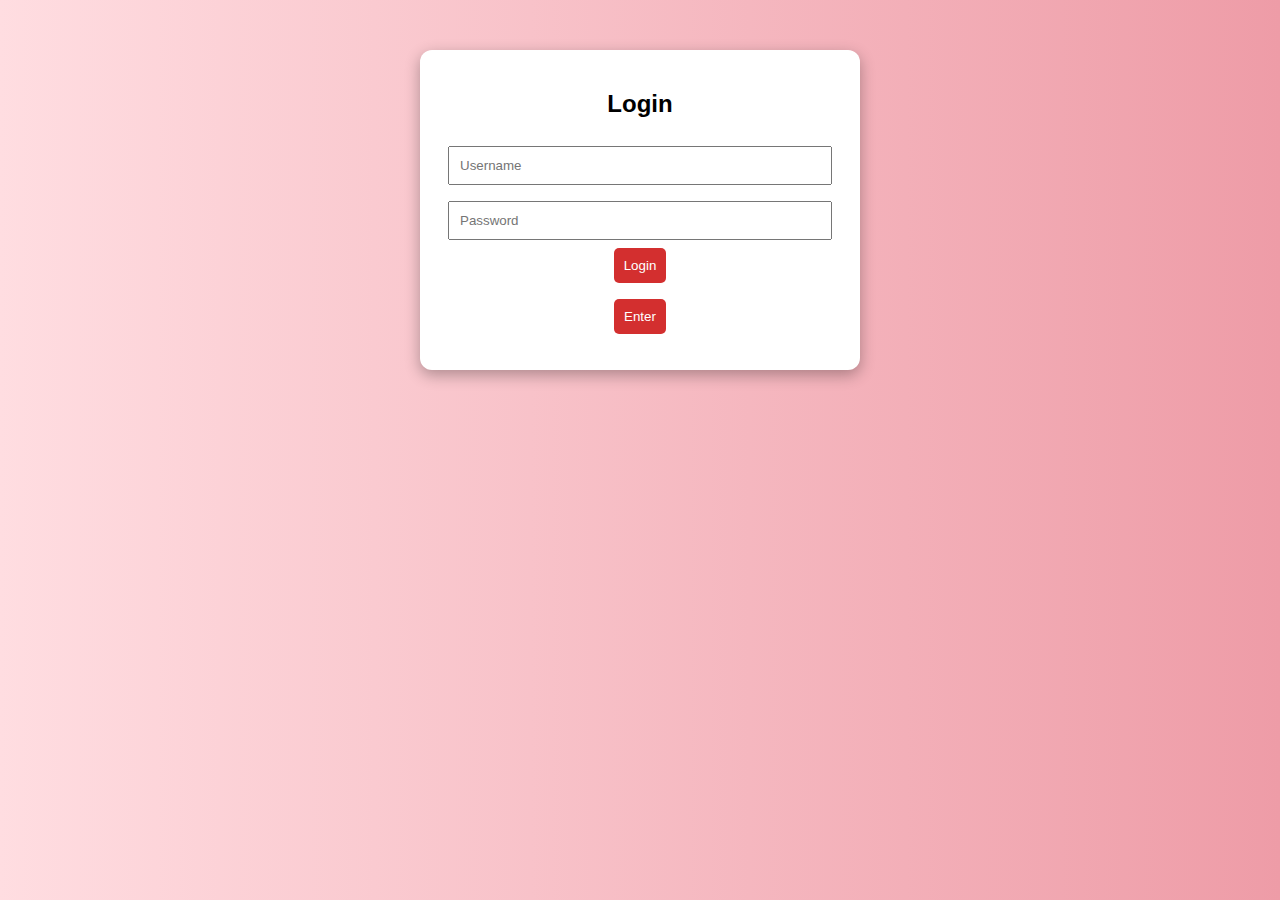
<file: index.html>
<!DOCTYPE html>
<html>
<head>
  <title>Login - Scam Awareness</title>
  <link rel="stylesheet" href="stylesheet.css">
</head>
<body class="center">
 <div class="container">
  <h2>Login</h2>
  <input type="text" placeholder="Username">
  <input type="password" placeholder="Password">
  <button onclick="alert('Login Successful')">Login</button>
 <p><a href="home page.html"><button>Enter</button></a></p> 
 </div>
  <script src="script.js"></script>
</body>

</html>
</file>
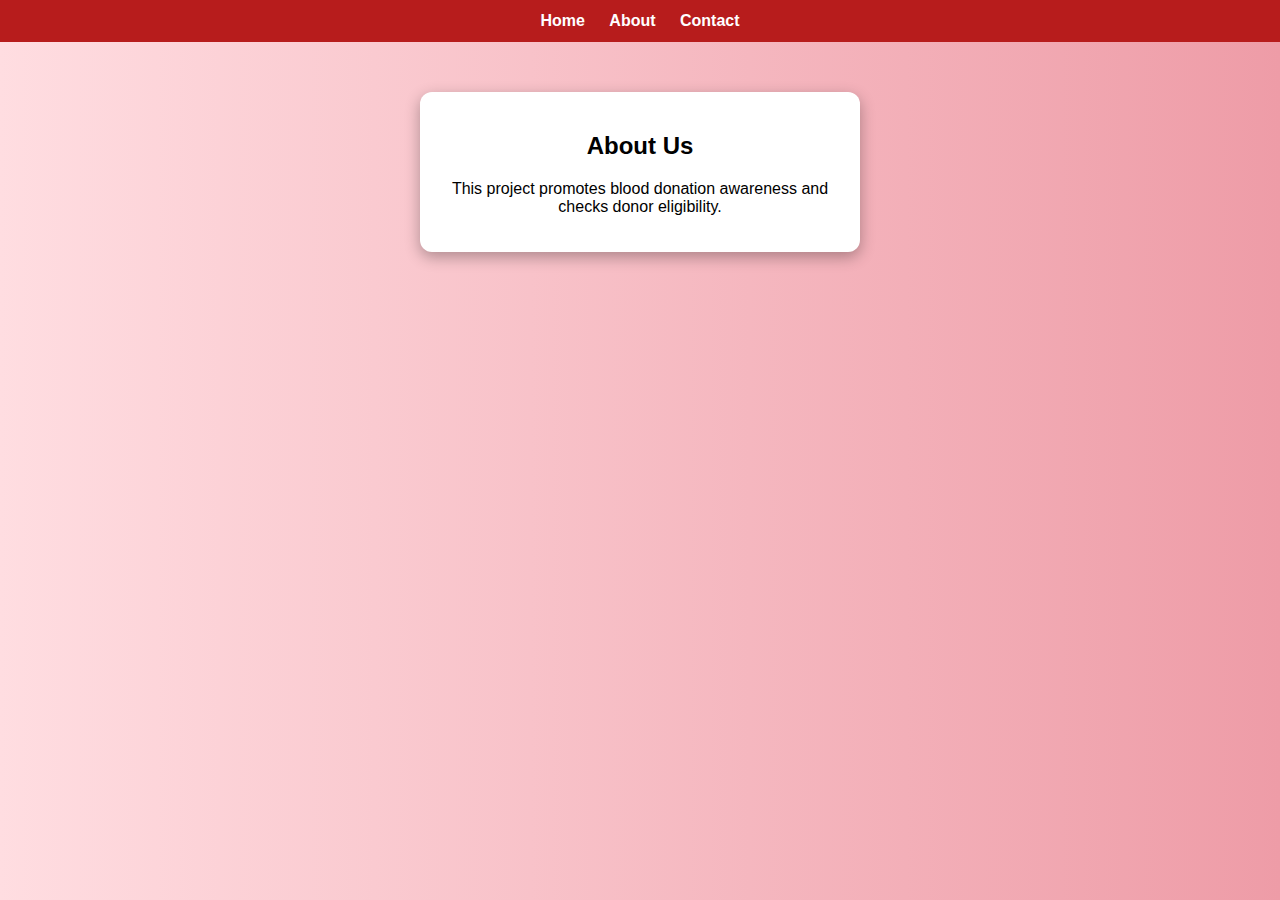
<file: about page.html>
<!DOCTYPE html>
<html>
<head>
  <title>About Us</title>
  <link rel="stylesheet" href="style.css">
</head>
<body>
  <nav>
    <a href="home page.html">Home</a>
  <a href="about page.html">About</a>
  <a href="contact page.html">Contact</a>
  </nav>
 <div class="container">
  <h2>About Us</h2>
  <p>This project promotes blood donation awareness and checks donor eligibility.</p>
</div>
</body>

</html>
</file>
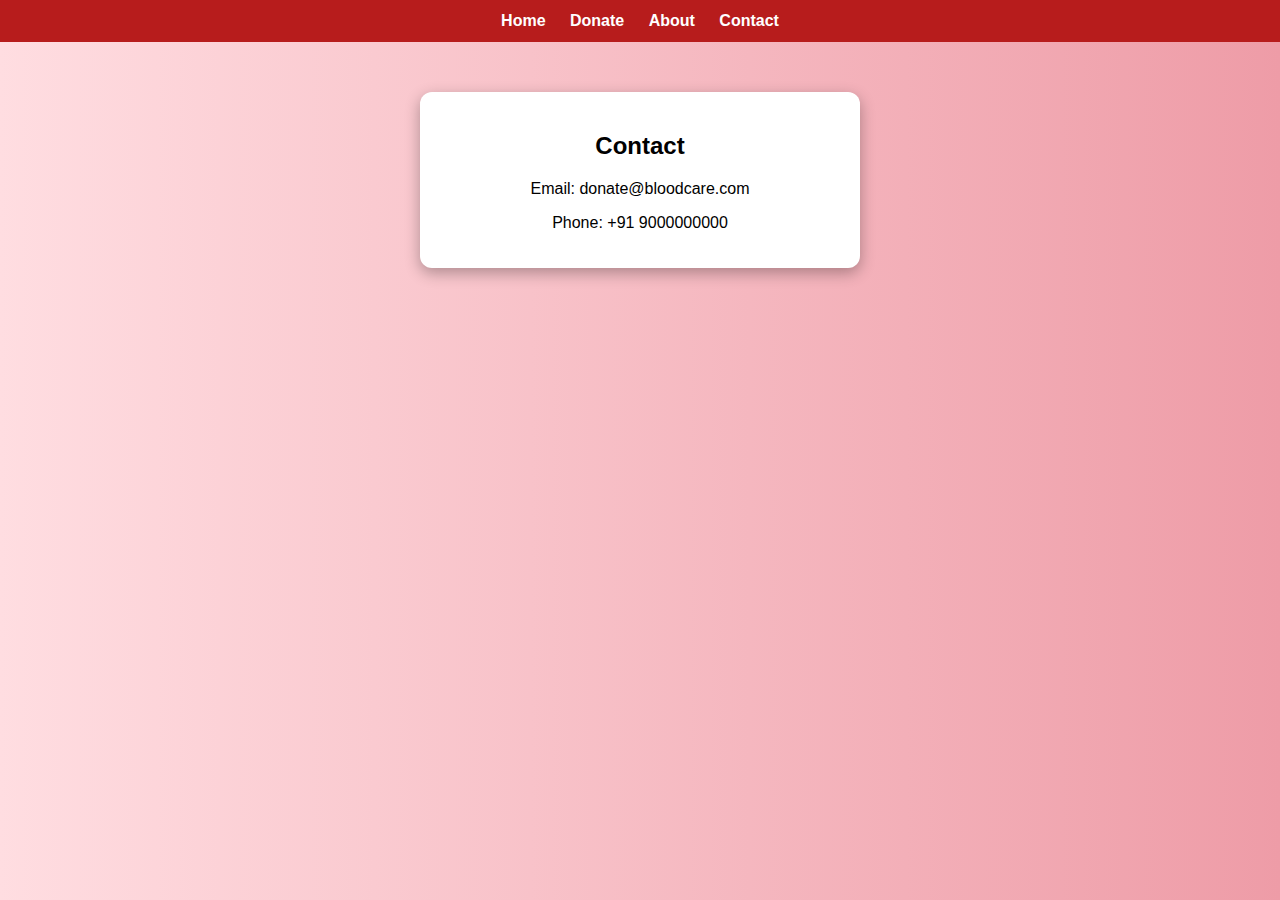
<file: contact page.html>
<!DOCTYPE html>
<html>
<head>
  <title>Contact</title>
  <link rel="stylesheet" href="stylesheet.css">
</head>
<body>
  <nav>
    <a href="home page.html">Home</a>
  <a href="donate page.html">Donate</a>
  <a href="about page.html">About</a>
  <a href="contact page.html">Contact</a>
  
  </nav>
  <div class="container">
  <h2>Contact</h2>
  <p>Email: donate@bloodcare.com</p>
  <p>Phone: +91 9000000000</p>
</div>
</body>

</html>
</file>
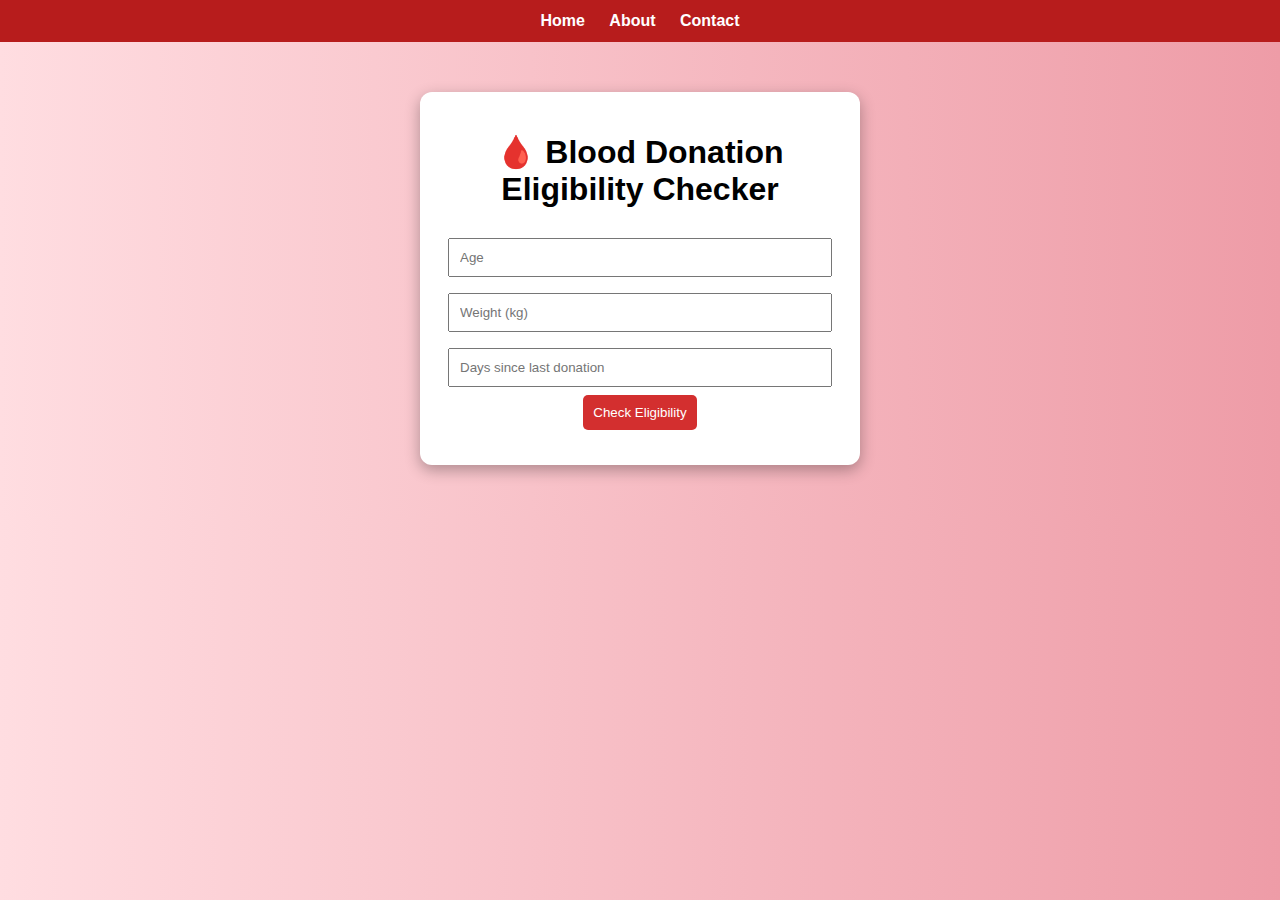
<file: home page.html>
<!DOCTYPE html>
<html>
<head>
  <title>Blood Donation Portal</title>
  <link rel="stylesheet" href="style.css">
</head>
<body>

<nav>
  <a href="home page.html">Home</a>
  <a href="about page.html">About</a>
  <a href="contact page.html">Contact</a>
</nav>

<div class="container">
  <h1>🩸 Blood Donation Eligibility Checker</h1>

  <input type="number" id="age" placeholder="Age">
  <input type="number" id="weight" placeholder="Weight (kg)">
  <input type="number" id="days" placeholder="Days since last donation">

  <button onclick="checkEligibility()">Check Eligibility</button>

  <div id="result"></div>
</div>

<script src="script.js"></script>
</body>

</html>
</file>
<file: stylesheet.css>
body {
  margin: 0;
  font-family: Arial, sans-serif;
  background: linear-gradient(to right, #ffdde1, #ee9ca7);
}

nav {
  background: #b71c1c;
  padding: 12px;
  text-align: center;
}

nav a {
  color: white;
  margin: 10px;
  text-decoration: none;
  font-weight: bold;
}

.container {
  background: white;
  width: 400px;
  margin: 50px auto;
  padding: 20px;
  border-radius: 12px;
  text-align: center;
  box-shadow: 0 5px 15px rgba(0,0,0,0.3);
}

input {
  width: 90%;
  padding: 10px;
  margin: 8px 0;
}

button {
  background: #d32f2f;
  color: white;
  border: none;
  padding: 10px;
  cursor: pointer;
  border-radius: 5px;
}

button:hover {
  background: #b71c1c;
}

#result, #msg {
  margin-top: 15px;
  font-weight: bold;
}
</file>
<file: style.css>
body {
  margin: 0;
  font-family: Arial, sans-serif;
  background: linear-gradient(to right, #ffdde1, #ee9ca7);
}

nav {
  background: #b71c1c;
  padding: 12px;
  text-align: center;
}

nav a {
  color: white;
  margin: 10px;
  text-decoration: none;
  font-weight: bold;
}

.container {
  background: white;
  width: 400px;
  margin: 50px auto;
  padding: 20px;
  border-radius: 12px;
  text-align: center;
  box-shadow: 0 5px 15px rgba(0,0,0,0.3);
}

input {
  width: 90%;
  padding: 10px;
  margin: 8px 0;
}

button {
  background: #d32f2f;
  color: white;
  border: none;
  padding: 10px;
  cursor: pointer;
  border-radius: 5px;
}

button:hover {
  background: #b71c1c;
}

#result, #msg {
  margin-top: 15px;
  font-weight: bold;
}
</file>
